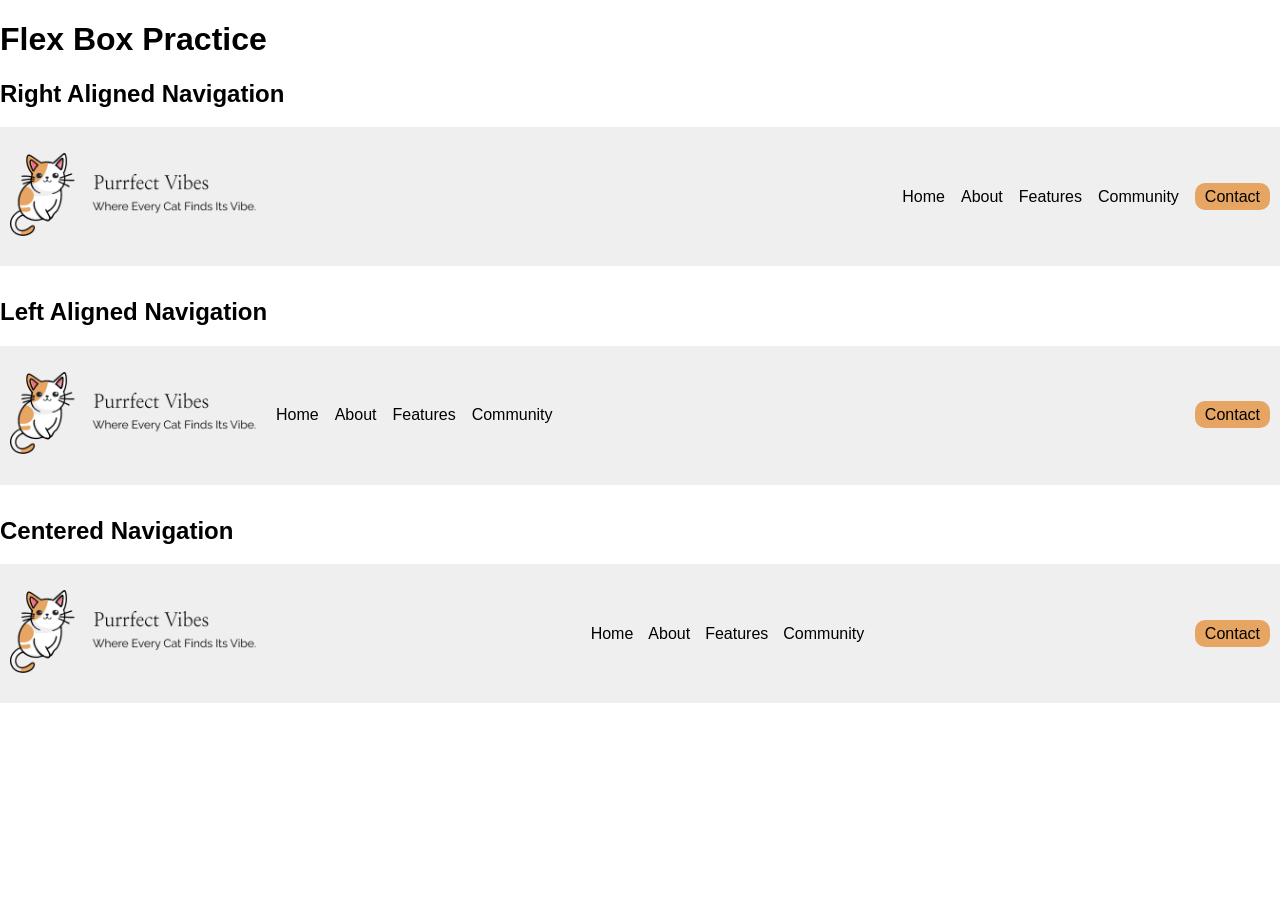
<file: beginning/part1/index.html>
<!DOCTYPE html>
<html lang="en">
<head>
    <meta charset="UTF-8">
    <meta name="viewport" content="width=device-width, initial-scale=1.0">
    <title>Flex Box Layout Practice</title>
    <link rel="stylesheet" href="css/normalize.css">
    <link rel="stylesheet" href="css/styles.css">
</head>
<body>
    <h1>Flex Box Practice</h1>
    <h2>Right Aligned Navigation</h2>
    <nav class="nav1">
        <ul>
            <li><img src="assets/logo.png" alt="logo"></li>
            <li><a href="#">Home</a></li>
            <li><a href="#">About</a></li>
            <li><a href="#">Features</a></li>
            <li><a href="#">Community</a></li>
            <li><a href="#" class="button">Contact</a></li>
        </ul>
    </nav>

    <h2>Left Aligned Navigation</h2>
    <nav class="nav2">
        <ul>
            <li><img src="assets/logo.png" alt="logo"></li>
            <li><a href="#">Home</a></li>
            <li><a href="#">About</a></li>
            <li><a href="#">Features</a></li>
            <li><a href="#">Community</a></li>
            <li><a href="#" class="button">Contact</a></li>
        </ul>
    </nav>

    <h2>Centered Navigation</h2>
    <nav class="nav3">
        <ul>
            <li><img src="assets/logo.png" alt="logo"></li>
            <div class="center-links">
                <li><a href="#">Home</a></li>
                <li><a href="#">About</a></li>
                <li><a href="#">Features</a></li>
                <li><a href="#">Community</a></li>
            </div>
            <li><a href="#" class="button">Contact</a></li>
        </ul>
    </nav>
</body>
</html>
</file>
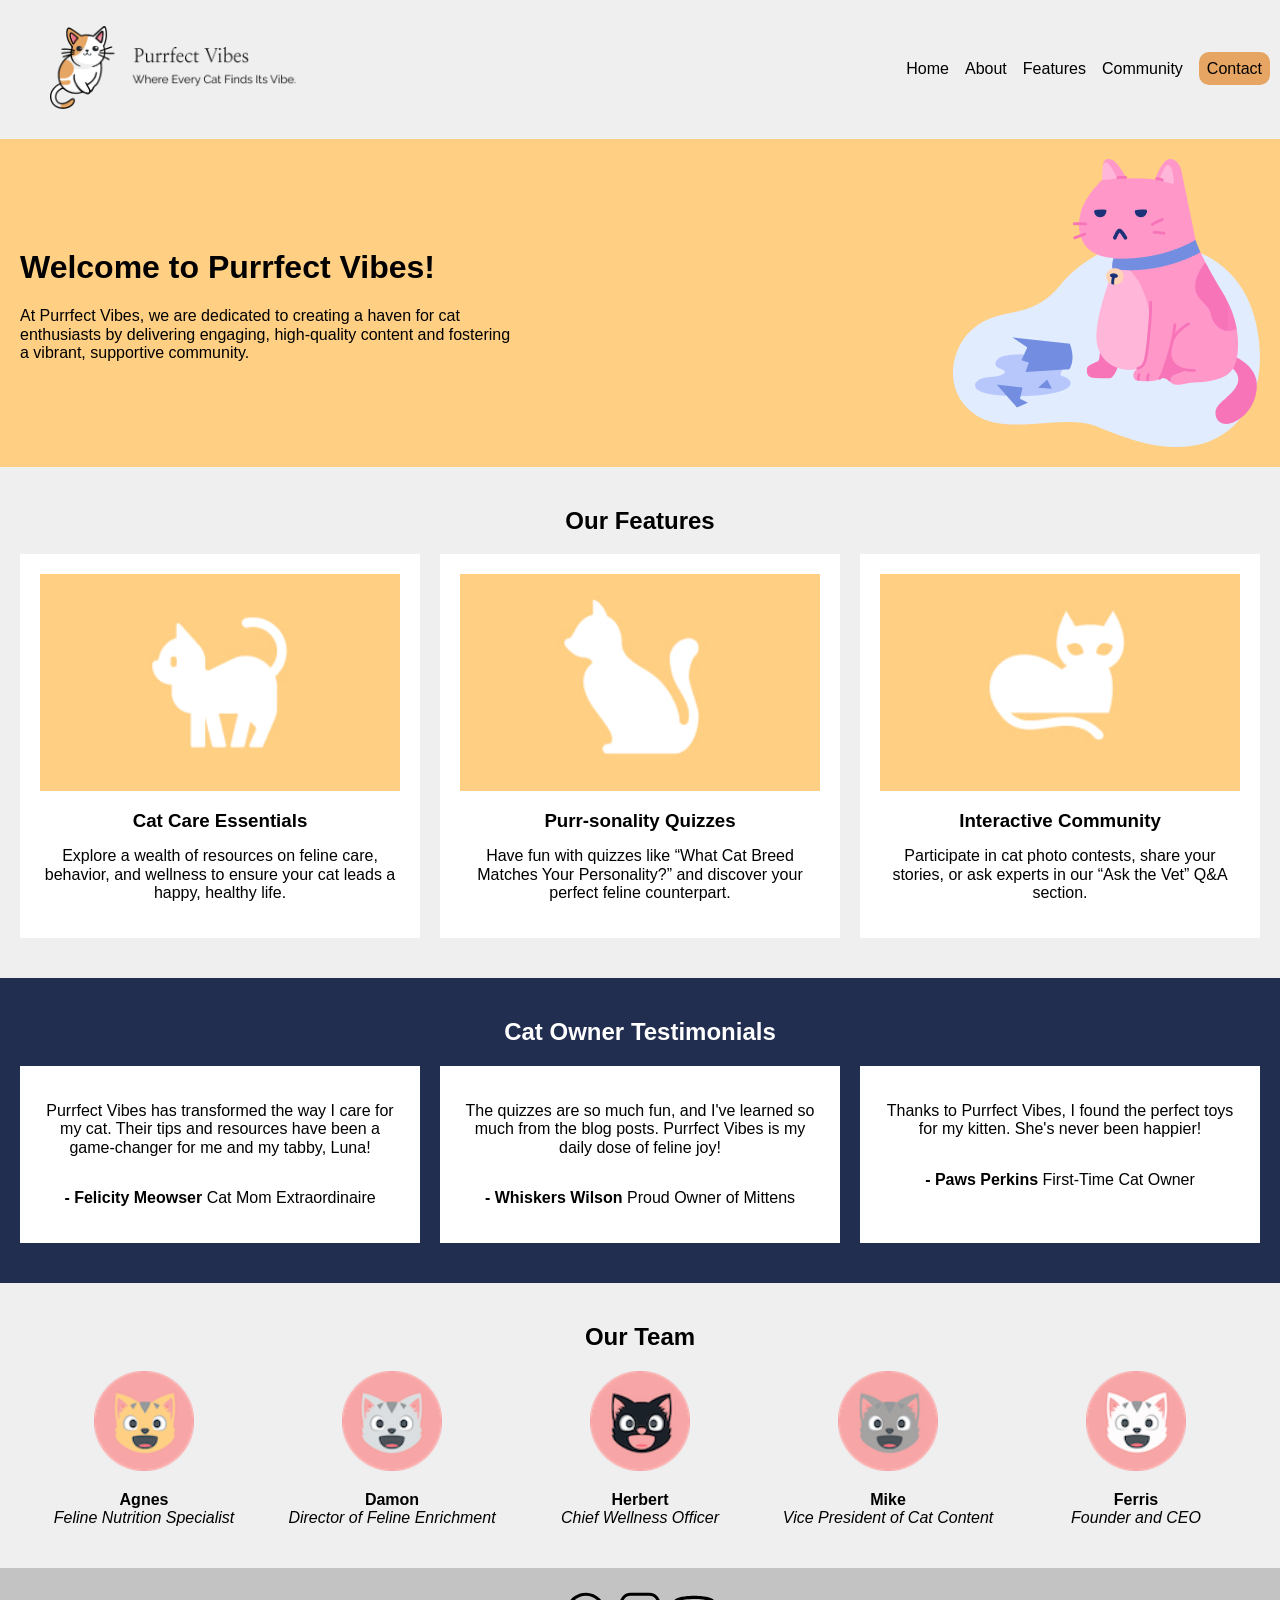
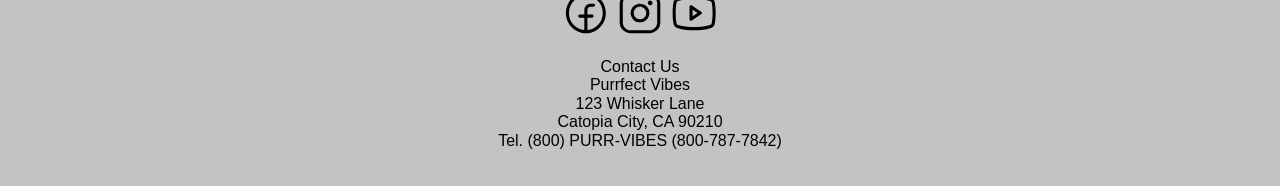
<file: beginning/part2/index.html>
<!DOCTYPE html>
<html lang="en">
<head>
    <meta charset="utf-8">
    <title>Welcome to Purrfect Vibes - Flexible Box</title>
    <link rel="stylesheet" href="css/normalize.css">
    <link rel="stylesheet" href="css/stylesheet.css">
</head>
<body>
    <nav class="nav">
        <ul>
            <li><img src="images/logo.png" alt="logo"></li>
            <li><a href="#">Home</a></li>
            <li><a href="#">About</a></li>
            <li><a href="#">Features</a></li>
            <li><a href="#">Community</a></li>
            <li><a href="#" class="button">Contact</a></li>
        </ul>
    </nav>
    <div class="hero">
        <div class="hero-text">
        <h1>Welcome to Purrfect Vibes!</h1>
        <p>At Purrfect Vibes, we are dedicated to creating a haven for cat enthusiasts by delivering engaging, high-quality content and fostering a vibrant, supportive community.</p>
        </div>
                <img src="images/hero-cat.png" alt="hero-cat">
    </div>

    <div class="feature-section">
        <h2>Our Features</h2>
        <div class="features">
            <div class="feature-block">
            <img src="images/cat-care.jpg">
            <h3>Cat Care Essentials</h3>
            <p>Explore a wealth of resources on feline care, behavior, and wellness to ensure your cat leads a happy, healthy life.</p>
            </div>

            <div class="feature-block">
            <img src="images/cat-quizzes.jpg">
            <h3>Purr-sonality Quizzes</h3>
            <p>Have fun with quizzes like “What Cat Breed Matches Your Personality?” and discover your perfect feline counterpart.</p>
            </div>
            
            <div class="feature-block">
            <img src="images/cat-community.jpg">
            <h3>Interactive Community</h3>
            <p>Participate in cat photo contests, share your stories, or ask experts in our “Ask the Vet” Q&A section.</p>
            </div>
        </div>
    </div>

    <div class="testimonial-section">
        <h2>Cat Owner Testimonials</h2>
        <div class="testimonials">
            <div class="testimonial-block">
                <p>Purrfect Vibes has transformed the way I care for my cat. Their tips and resources have been a game-changer for me and my tabby, Luna!</p>
                <p><span class="name">- Felicity Meowser</span> 
                Cat Mom Extraordinaire</p>
            </div>

            <div class="testimonial-block">
                <p>The quizzes are so much fun, and I've learned so much from the blog posts. Purrfect Vibes is my daily dose of feline joy!</p>
                
                <p><span class="name">- Whiskers Wilson</span>
                Proud Owner of Mittens</p>
            </div>

            <div class="testimonial-block">
                <p>Thanks to Purrfect Vibes, I found the perfect toys for my kitten. She's never been happier!</p>
                <p><span class="name">- Paws Perkins</span>
                First-Time Cat Owner</p>
            </div>
        </div>

    </div>
    
    <div class="team-section">
        <h2>Our Team</h2>
        <div class="members">
            <div class="team-bio"><img src="images/head-agnes.png"> <span class="name">Agnes</span><i>Feline Nutrition Specialist</i>   
            </div>
            <div class="team-bio"><img src="images/head-damon.png"><span class="name">Damon</span><i>Director of Feline Enrichment</i></div>
            <div class="team-bio"><img src="images/head-herbert.png"><span class="name">Herbert</span><i>Chief Wellness Officer</i></div>
            <div class="team-bio"><img src="images/head-mike.png"><span class="name">Mike</span><i>Vice President of Cat Content</i></div>
            <div class="team-bio"><img src="images/head-ferris.png"><span class="name">Ferris</span><i>Founder and CEO</i></div>
        </div>

    </div>
    
    <footer>
        <div class="Contact">
            <div class="icons">
                <img src="images/facebook.svg">
                <img src="images/instagram.svg">
                <img src="images/youtube.svg">
            </div>
            <p>Contact Us<br>
            Purrfect Vibes<br>
            123 Whisker Lane<br>
            Catopia City, CA 90210<br>
            Tel. (800) PURR-VIBES (800-787-7842)</p> 
        </div>
    </footer>
    


    
    
</body>
</html>
</file>
<file: beginning/part1/css/styles.css>
body {
    font-size: 16px;
    font-family: Verdana, Geneva, Tahoma, sans-serif;
}
a {
    text-decoration: none;
    color: #000
}
a:hover {
    color: #e6a563;
}
nav {
    background-color: #efefef;
    padding: 10px;
    margin-bottom: 2em;
}
nav img {
    width: 250px;
}
nav ul {
    list-style-type: none;
    padding: 0;
}
.button {
    background-color: #e6a563;
    border-radius: 10px;
    padding: 5px 10px;
}

.nav1 ul {
    display: flex;
    align-items: center;
    justify-content: flex-end;
    gap: 1em;
}

.nav1 li:first-child {
    margin-right: auto;
}

.nav2 ul {
    display: flex;
    align-items: center;
    justify-content: flex-start;
    gap: 1em;
}

.nav2 li:last-child {
    margin-left: auto;
}

.nav3 ul {
    display: flex;
    align-items: center;
    justify-content: space-between;
}

.center-links {
    display: flex;
    gap: 15px;
}
</file>
<file: beginning/part2/css/stylesheet.css>
body {
    background-color: #efefef;
    font-family: Arial, Helvetica, sans-serif;
}

a {
    text-decoration: none;
    color: #000
}

.button {
    background-color: #e6a563;
    padding: 8px;
    border-radius: 10px;
}

.hero {
    background-color: #ffcf83;
    padding: 20px;
    display: flex;
    justify-content: space-between;
    align-items: center;

}

.hero-text {
    width: 500px;
}


nav {
    text-decoration: none;
    padding: 10px;
}

nav ul {
    display: flex;
    align-items: center;
    justify-content: flex-end;
    gap: 1em;
    list-style: none;
}

nav img {
    width: 250px;
}


.nav li:first-child {
    margin-right: auto;
}

.feature-section {
    text-align: center;
    padding: 20px;
    margin-bottom: 20px;
}

.features {
    display: flex;
    gap: 20px;
    align-items: stretch;
}

.feature-block {
    flex: 1;
    padding: 20px;
    display: flex;
    flex-direction: column;
    background-color: white;
}

.feature-block h3 {
    margin-bottom: 0;
}

.testimonial-section {
    text-align: center;
    background-color: #222e50;
    padding: 20px;
}

.testimonial-section h2 {
    color: white;
}

.testimonials {
    display: flex;
    gap: 20px;
    align-items: stretch;
    margin-bottom: 20px;
}

.testimonial-block {
    flex: 1;
    padding: 20px;
    display: flex;
    flex-direction: column;
    background-color: white;
}

.name {
    font-weight: bold;
}

.team-section {
    text-align: center;
    padding: 20px;
}

.members {
    display: flex;
    align-items: center;
    justify-content: space-evenly;
    margin-bottom: 20px;
}

.team-bio {
    flex: 1;
    display: flex;
    flex-direction: column;
    align-items: center;
}

.team-bio img {
    width: 100px;
    margin-bottom: 20px;
}

footer {
    text-align: center;
    background-color: rgb(195, 195, 195);
    padding: 20px;
}

footer img {
    width: 50px;
}
</file>
